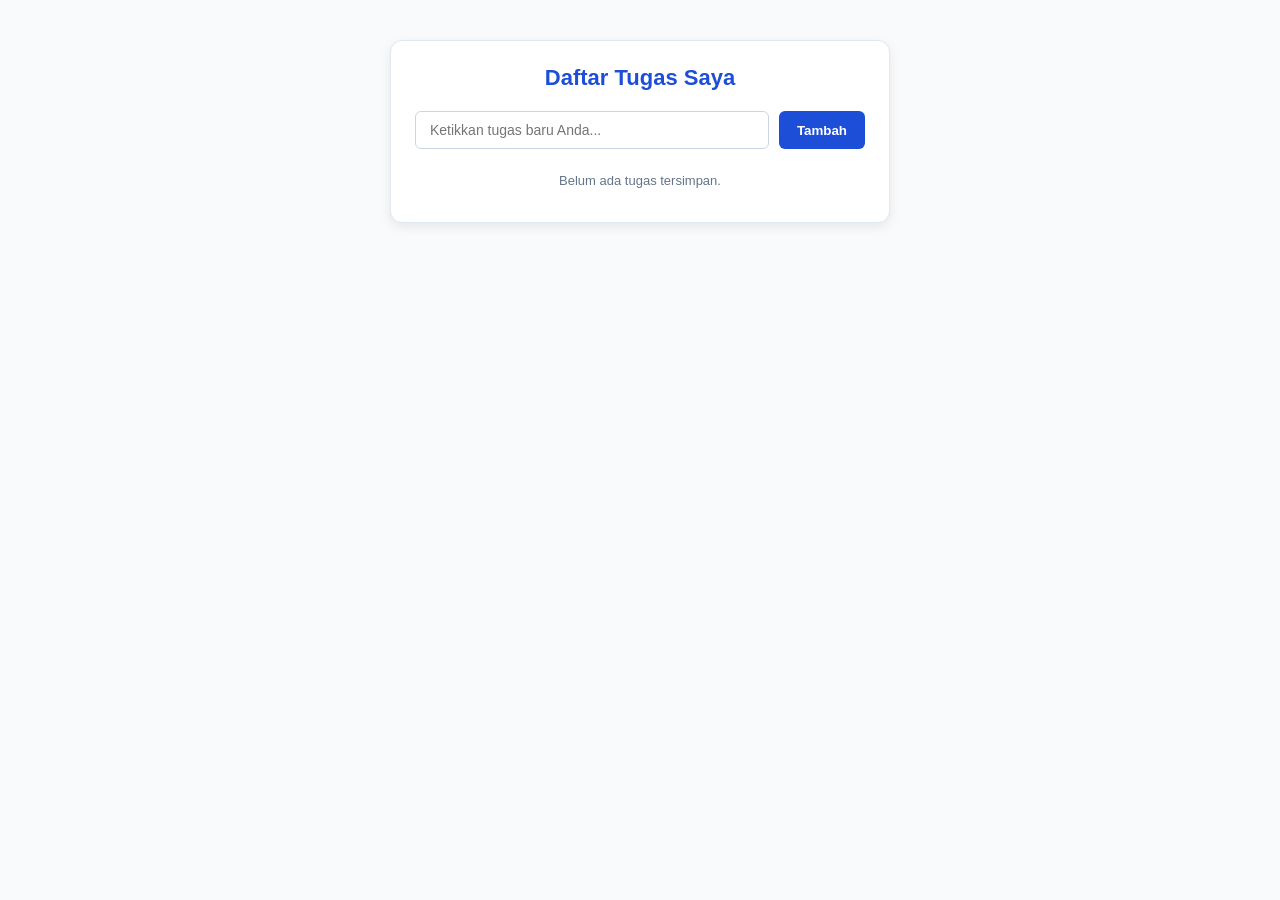
<file: index.html>
<!DOCTYPE html>
<html lang="id">
<head>
    <meta charset="UTF-8">
    <meta name="viewport" content="width=device-width, initial-scale=1.0">
    <title>Aplikasi To-Do List - Modul 5</title>
    <link rel="stylesheet" href="style.css">
</head>
<body>
    <div class="todo-app">
    <h2>Daftar Tugas Saya</h2>

 <!-- Form Input Tugas -->
    <form id="todoForm" novalidate>
    <div class="input-section">
    <input type="text" id="taskInput" placeholder="Ketikkan tugas baru Anda...">
    <button type="submit" class="add-btn">Tambah</button>
 </div>
 <div class="error-message" id="inputError">Tugas tidak boleh kosong atau
kurang dari 3 karakter!</div>
    </form>
    <!-- Daftar Tugas -->
     <ul class="todo-list" id="todoList"></ul>
 </div>
    <script src="script.js"></script>
</body>
</html>
</file>
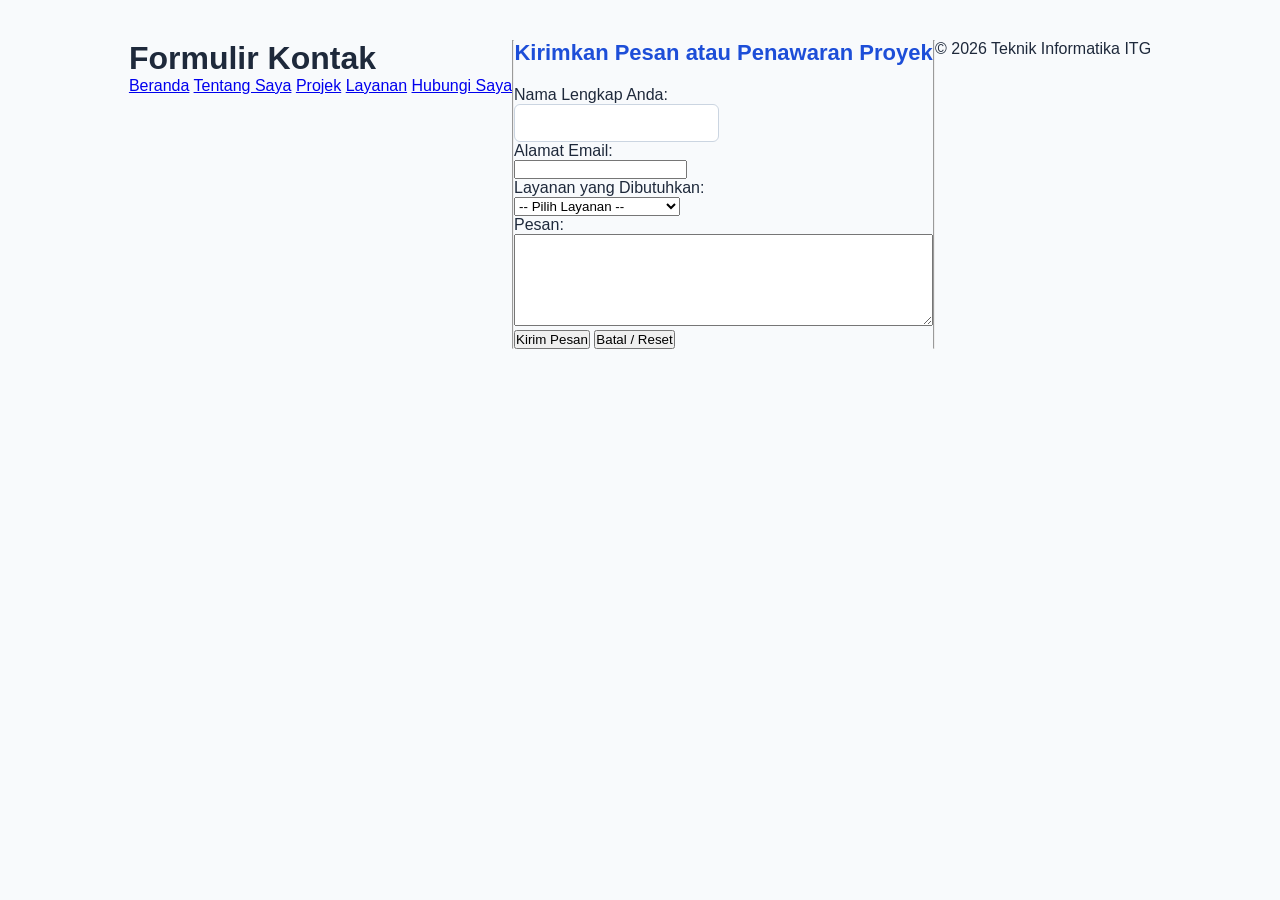
<file: kontak.html>
<!DOCTYPE html>
<html lang="id">
<head>
    <meta charset="UTF-8">
    <meta name="viewport" content="width=device-width, initial-scale=1.0">
    <title>Modul 2 - Form Kontak</title>

     <link rel="stylesheet" href="style.css">
</head>
</head>
<body>

    <header>
        <h1>Formulir Kontak</h1>
    <nav>
        <a href="index.html">Beranda</a>
        <a href="tentang.html">Tentang Saya</a>
        <a href="projek.html">Projek</a>
        <a href="layanan.html">Layanan</a>
        <a href="kontak.html">Hubungi Saya</a>
    </nav>
    </header>

    <hr>

    <main>
        <section>
            <h2>Kirimkan Pesan atau Penawaran Proyek</h2>
            <form>

                <p>
                    <label for="nama_pengirim">Nama Lengkap Anda:</label><br>
                    <input type="text" id="nama_pengirim" name="nama_pengirim">
                </p>

                <p>
                    <label for="email_pengirim">Alamat Email:</label><br>
                    <input type="email" id="email_pengirim" name="email_pengirim">
                </p>

                <p>
                    <label for="jenis_layanan">Layanan yang Dibutuhkan:</label><br>
                    <select id="jenis_layanan" name="jenis_layanan">
                        <option value="">-- Pilih Layanan --</option>
                        <option value="web">Pembuatan Web</option>
                        <option value="app">Pengembangan Aplikasi</option>
                        <option value="other">Lain-lain</option>
                    </select>
                </p>

                <p>
                    <label for="pesan">Pesan:</label><br>
                    <textarea id="pesan" name="pesan" rows="6" cols="50"></textarea>
                </p>

                <p>
                    <button type="submit">Kirim Pesan</button>
                    <button type="reset">Batal / Reset</button>
                </p>

            </form>
        </section>
    </main>

    <hr>

    <footer>
        <p>&copy; 2026 Teknik Informatika ITG</p>
    </footer>

</body>
</html>
</file>
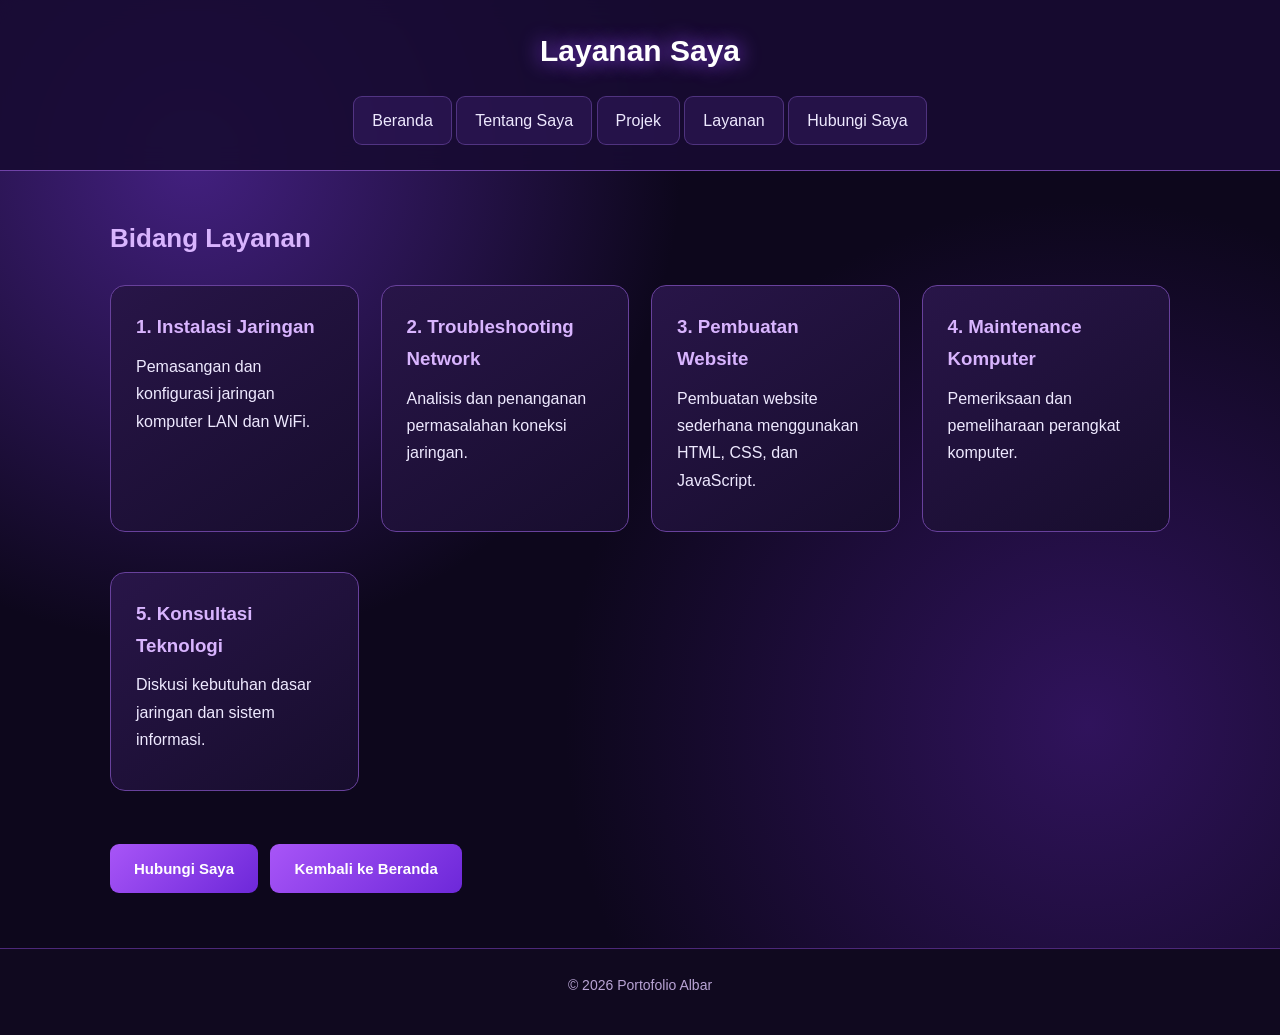
<file: layanan.html>
<!DOCTYPE html>
<html lang="id">
<head>
    <meta charset="UTF-8">
    <meta name="viewport" content="width=device-width, initial-scale=1.0">
    <title>Layanan - Albar</title>
    <link rel="stylesheet" href="style2.css">
</head>
<body>

<header>
    <h1>Layanan Saya</h1>
    <nav>
        <a href="index.html">Beranda</a>
        <a href="tentang.html">Tentang Saya</a>
        <a href="projek.html">Projek</a>
        <a href="layanan.html">Layanan</a>
        <a href="kontak.html">Hubungi Saya</a>
    </nav>
</header>

<main>
    <h2>Bidang Layanan</h2>

    <div class="container">
        <article class="card">
            <h3>1. Instalasi Jaringan</h3>
            <p>Pemasangan dan konfigurasi
            jaringan komputer LAN dan WiFi.</p>
        </article>

        <article class="card">
            <h3>2. Troubleshooting Network</h3>
            <p>Analisis dan penanganan
            permasalahan koneksi jaringan.</p>
        </article>

        <article class="card">
            <h3>3. Pembuatan Website</h3>
            <p>Pembuatan website sederhana
            menggunakan HTML, CSS, dan JavaScript.</p>
        </article>

        <article class="card">
            <h3>4. Maintenance Komputer</h3>
            <p>Pemeriksaan dan pemeliharaan
            perangkat komputer.</p>
        </article>

        <article class="card">
            <h3>5. Konsultasi Teknologi</h3>
            <p>Diskusi kebutuhan dasar
            jaringan dan sistem informasi.</p>
        </article>
    </div>

    <a href="kontak.html" class="btn">
        Hubungi Saya
    </a>

    <a href="index.html" class="btn">
        Kembali ke Beranda
    </a>
</main>

<footer>
    <p>&copy; 2026 Portofolio Albar</p>
</footer>

</body>
</html>
</file>
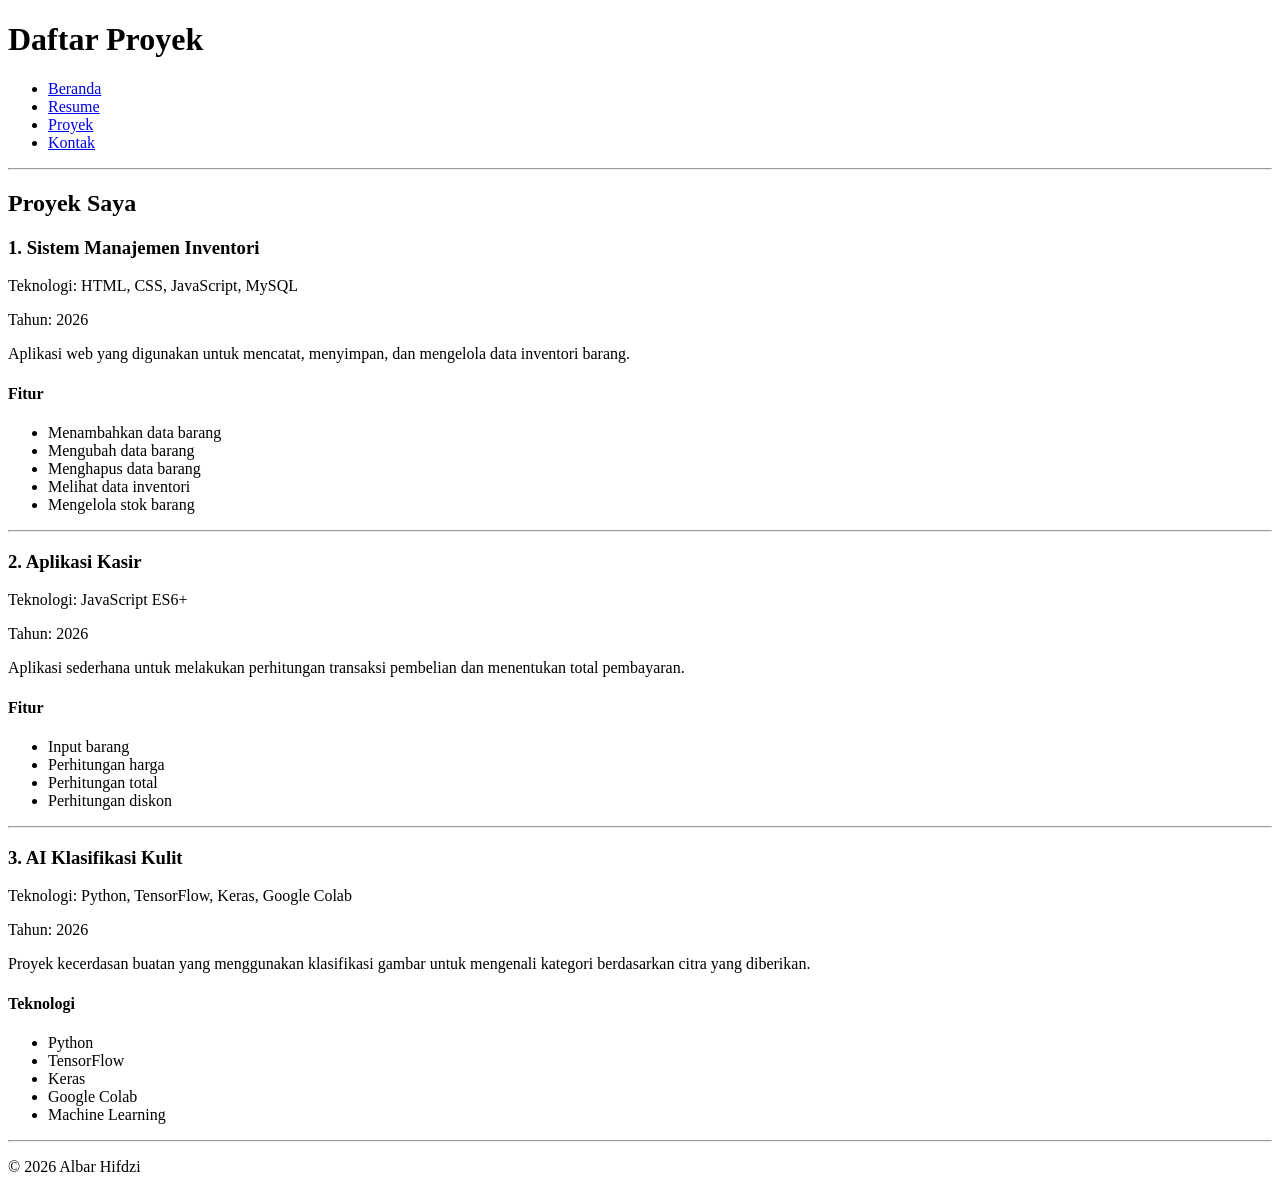
<file: project.html>
<!DOCTYPE html>
<html lang="id">
<head>
    <meta charset="UTF-8">
    <meta name="viewport" content="width=device-width, initial-scale=1.0">
    <title>Proyek - Albar Hifdzi</title>
</head>
<body>

    <header>
        <h1>Daftar Proyek</h1>

        <nav>
            <ul>
                <li><a href="index.html">Beranda</a></li>
                <li><a href="resume.html">Resume</a></li>
                <li><a href="project.html">Proyek</a></li>
                <li><a href="kontak.html">Kontak</a></li>
            </ul>
        </nav>
    </header>

    <hr>

    <main>

        <section>
            <h2>Proyek Saya</h2>

            <article>
                <header>
                    <h3>1. Sistem Manajemen Inventori</h3>

                    <p>
                        Teknologi:
                        HTML, CSS, JavaScript, MySQL
                    </p>

                    <p>
                        Tahun:
                        <time datetime="2026">2026</time>
                    </p>
                </header>

                <p>
                    Aplikasi web yang digunakan untuk mencatat,
                    menyimpan, dan mengelola data inventori barang.
                </p>

                <h4>Fitur</h4>

                <ul>
                    <li>Menambahkan data barang</li>
                    <li>Mengubah data barang</li>
                    <li>Menghapus data barang</li>
                    <li>Melihat data inventori</li>
                    <li>Mengelola stok barang</li>
                </ul>
            </article>

            <hr>

            <article>
                <header>
                    <h3>2. Aplikasi Kasir</h3>

                    <p>
                        Teknologi: JavaScript ES6+
                    </p>

                    <p>
                        Tahun:
                        <time datetime="2026">2026</time>
                    </p>
                </header>

                <p>
                    Aplikasi sederhana untuk melakukan perhitungan
                    transaksi pembelian dan menentukan total pembayaran.
                </p>

                <h4>Fitur</h4>

                <ul>
                    <li>Input barang</li>
                    <li>Perhitungan harga</li>
                    <li>Perhitungan total</li>
                    <li>Perhitungan diskon</li>
                </ul>
            </article>

            <hr>

            <article>
                <header>
                    <h3>3. AI Klasifikasi Kulit</h3>

                    <p>
                        Teknologi: Python, TensorFlow,
                        Keras, Google Colab
                    </p>

                    <p>
                        Tahun:
                        <time datetime="2026">2026</time>
                    </p>
                </header>

                <p>
                    Proyek kecerdasan buatan yang menggunakan
                    klasifikasi gambar untuk mengenali kategori
                    berdasarkan citra yang diberikan.
                </p>

                <h4>Teknologi</h4>

                <ul>
                    <li>Python</li>
                    <li>TensorFlow</li>
                    <li>Keras</li>
                    <li>Google Colab</li>
                    <li>Machine Learning</li>
                </ul>
            </article>

        </section>

    </main>

    <hr>

    <footer>
        <p>&copy; 2026 Albar Hifdzi</p>
    </footer>

</body>
</html>
</file>
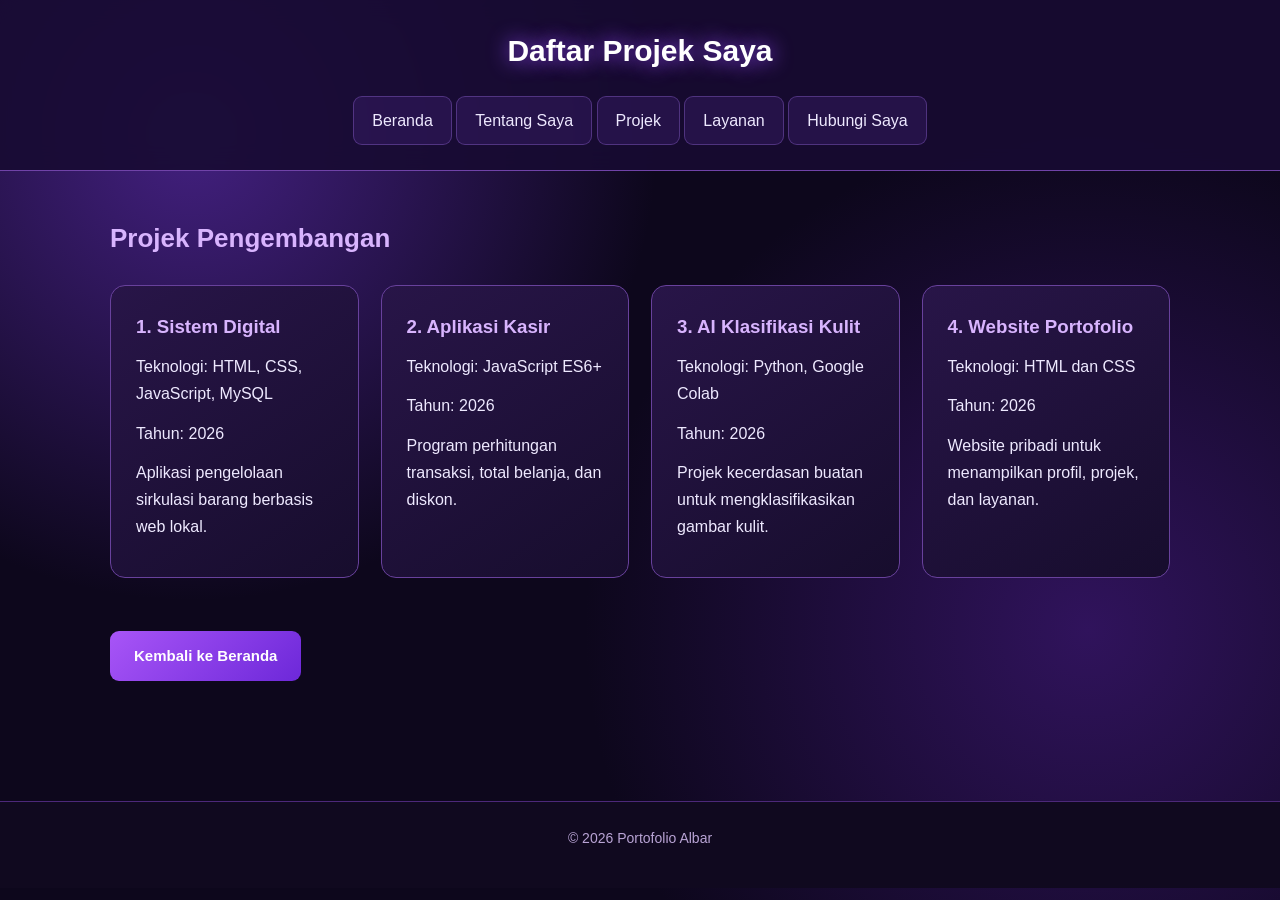
<file: projek.html>
<!DOCTYPE html>
<html lang="id">
<head>
    <meta charset="UTF-8">
    <meta name="viewport" content="width=device-width, initial-scale=1.0">
    <title>Projek Saya - Albar</title>
    <link rel="stylesheet" href="style2.css">
</head>
<body>

<header>
    <h1>Daftar Projek Saya</h1>
    <nav>
        <a href="index.html">Beranda</a>
        <a href="tentang.html">Tentang Saya</a>
        <a href="projek.html">Projek</a>
        <a href="layanan.html">Layanan</a>
        <a href="kontak.html">Hubungi Saya</a>
    </nav>
</header>

<main>
    <h2>Projek Pengembangan</h2>

    <div class="container">
        <article class="card">
            <h3>1. Sistem Digital</h3>
            <p>Teknologi: HTML, CSS, JavaScript,
            MySQL</p>
            <p>Tahun: <time datetime="2026">2026</time></p>
            <p>Aplikasi pengelolaan sirkulasi
            barang berbasis web lokal.</p>
        </article>

        <article class="card">
            <h3>2. Aplikasi Kasir</h3>
            <p>Teknologi: JavaScript ES6+</p>
            <p>Tahun: <time datetime="2026">2026</time></p>
            <p>Program perhitungan transaksi,
            total belanja, dan diskon.</p>
        </article>

        <article class="card">
            <h3>3. AI Klasifikasi Kulit</h3>
            <p>Teknologi: Python, Google Colab</p>
            <p>Tahun: <time datetime="2026">2026</time></p>
            <p>Projek kecerdasan buatan untuk
            mengklasifikasikan gambar kulit.</p>
        </article>

        <article class="card">
            <h3>4. Website Portofolio</h3>
            <p>Teknologi: HTML dan CSS</p>
            <p>Tahun: <time datetime="2026">2026</time></p>
            <p>Website pribadi untuk menampilkan
            profil, projek, dan layanan.</p>
        </article>
    </div>

    <a href="index.html" class="btn">
        Kembali ke Beranda
    </a>
</main>

<footer>
    <p>&copy; 2026 Portofolio Albar</p>
</footer>

</body>
</html>
</file>
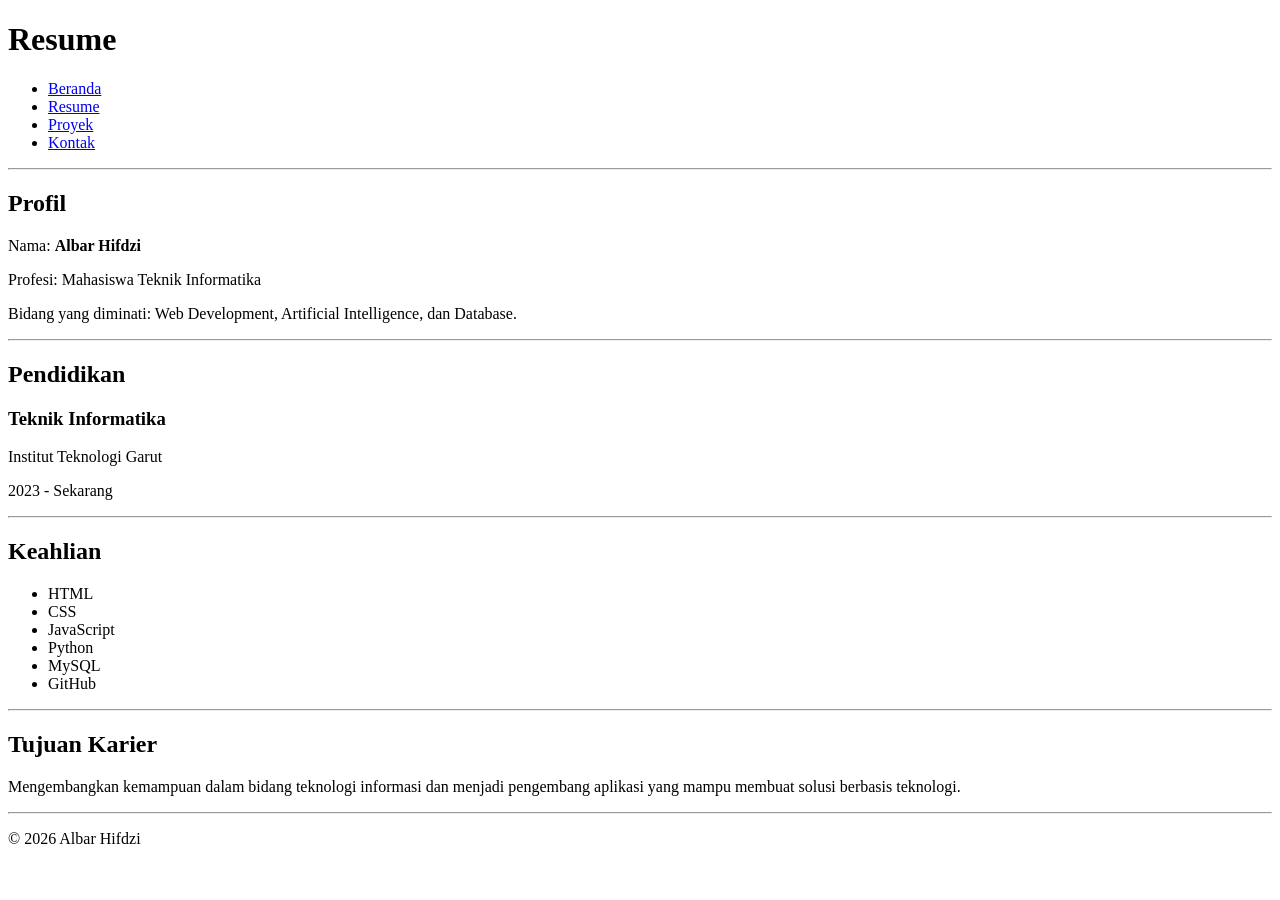
<file: resume.html>
<!DOCTYPE html>
<html lang="id">
<head>
    <meta charset="UTF-8">
    <meta name="viewport" content="width=device-width, initial-scale=1.0">
    <title>Resume - Albar Hifdzi</title>
</head>
<body>

    <header>
        <h1>Resume</h1>

        <nav>
            <ul>
                <li><a href="index.html">Beranda</a></li>
                <li><a href="resume.html">Resume</a></li>
                <li><a href="project.html">Proyek</a></li>
                <li><a href="kontak.html">Kontak</a></li>
            </ul>
        </nav>
    </header>

    <hr>

    <main>

        <section>
            <h2>Profil</h2>

            <p>
                Nama: <strong>Albar Hifdzi</strong>
            </p>

            <p>
                Profesi: Mahasiswa Teknik Informatika
            </p>

            <p>
                Bidang yang diminati: Web Development,
                Artificial Intelligence, dan Database.
            </p>
        </section>

        <hr>

        <section>
            <h2>Pendidikan</h2>

            <article>
                <h3>Teknik Informatika</h3>

                <p>
                    Institut Teknologi Garut
                </p>

                <p>
                    <time datetime="2023">2023</time> -
                    Sekarang
                </p>
            </article>
        </section>

        <hr>

        <section>
            <h2>Keahlian</h2>

            <ul>
                <li>HTML</li>
                <li>CSS</li>
                <li>JavaScript</li>
                <li>Python</li>
                <li>MySQL</li>
                <li>GitHub</li>
            </ul>
        </section>

        <hr>

        <section>
            <h2>Tujuan Karier</h2>

            <p>
                Mengembangkan kemampuan dalam bidang teknologi
                informasi dan menjadi pengembang aplikasi yang
                mampu membuat solusi berbasis teknologi.
            </p>
        </section>

    </main>

    <hr>

    <footer>
        <p>&copy; 2026 Albar Hifdzi</p>
    </footer>

</body>
</html>
</file>
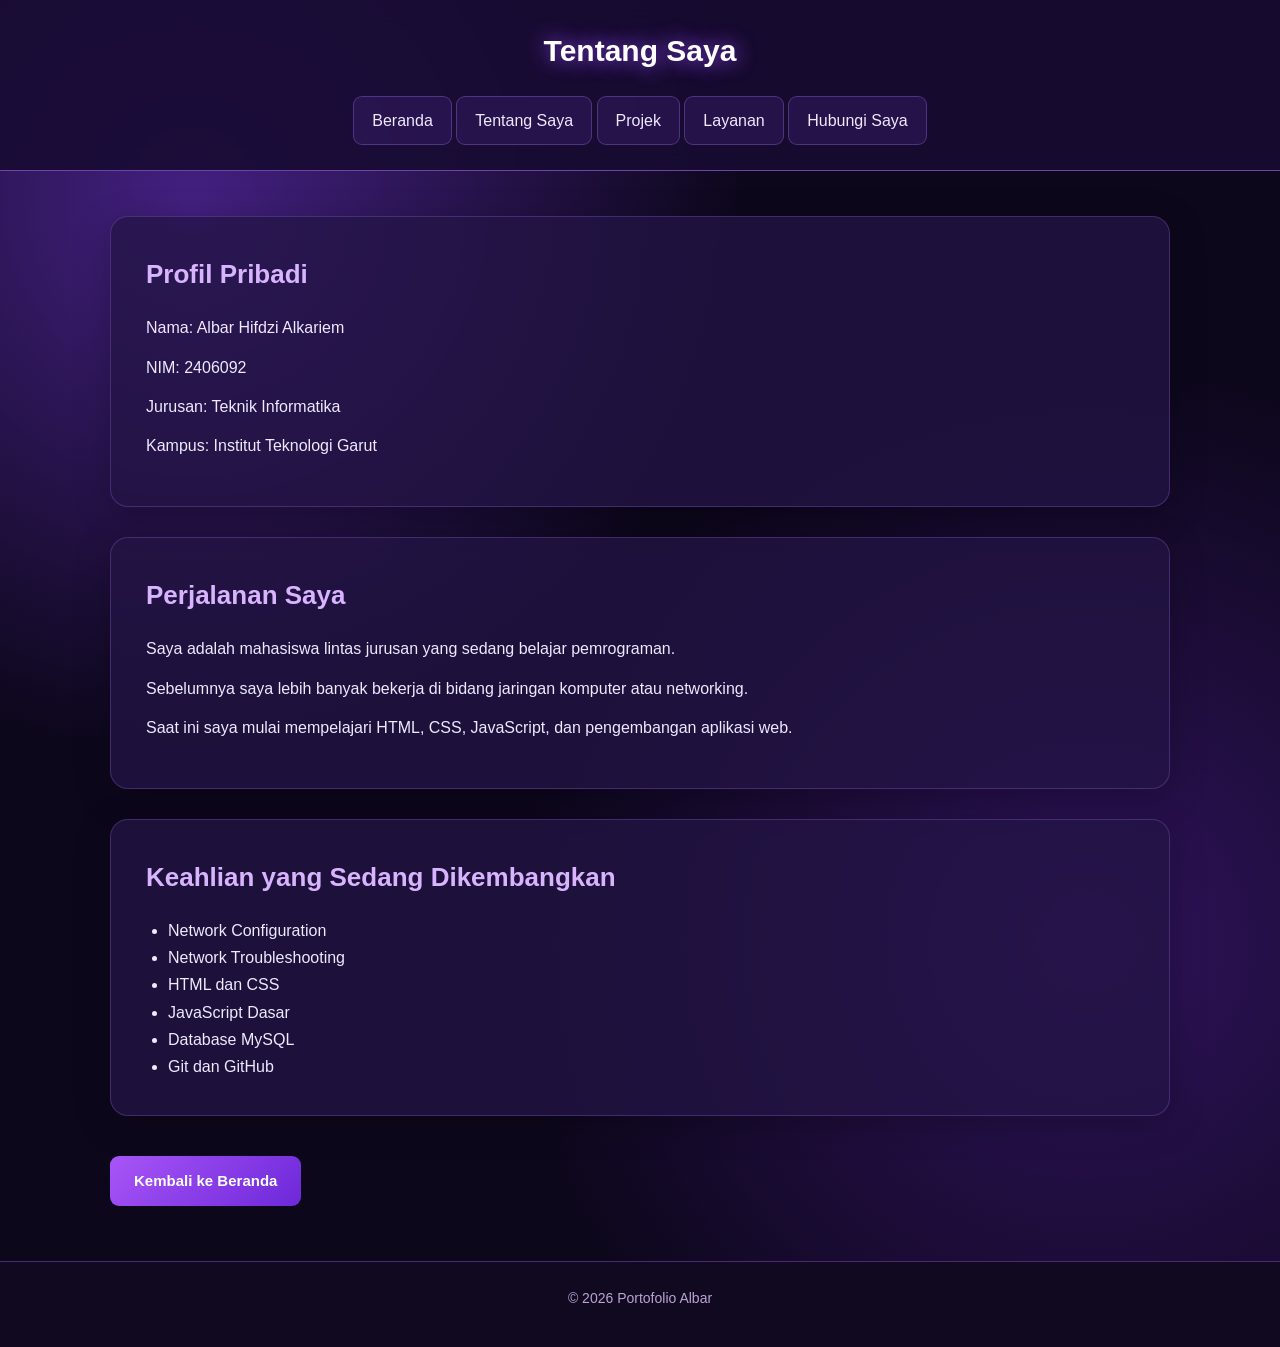
<file: tentang.html>
<!DOCTYPE html>
<html lang="id">
<head>
    <meta charset="UTF-8">
    <meta name="viewport" content="width=device-width, initial-scale=1.0">
    <title>Tentang Saya - Albar</title>
    <link rel="stylesheet" href="style2.css">
</head>
<body>

<header>
    <h1>Tentang Saya</h1>
    <nav>
        <a href="index.html">Beranda</a>
        <a href="tentang.html">Tentang Saya</a>
        <a href="projek.html">Projek</a>
        <a href="layanan.html">Layanan</a>
        <a href="kontak.html">Hubungi Saya</a>
    </nav>
</header>

<main>
    <section>
        <h2>Profil Pribadi</h2>
        <p>Nama: Albar Hifdzi Alkariem</p>
        <p>NIM: 2406092</p>
        <p>Jurusan: Teknik Informatika</p>
        <p>Kampus: Institut Teknologi Garut</p>
    </section>

    <section>
        <h2>Perjalanan Saya</h2>
        <p>Saya adalah mahasiswa lintas jurusan
        yang sedang belajar pemrograman.</p>

        <p>Sebelumnya saya lebih banyak bekerja
        di bidang jaringan komputer atau networking.</p>

        <p>Saat ini saya mulai mempelajari HTML,
        CSS, JavaScript, dan pengembangan aplikasi web.</p>
    </section>

    <section>
        <h2>Keahlian yang Sedang Dikembangkan</h2>
        <ul>
            <li>Network Configuration</li>
            <li>Network Troubleshooting</li>
            <li>HTML dan CSS</li>
            <li>JavaScript Dasar</li>
            <li>Database MySQL</li>
            <li>Git dan GitHub</li>
        </ul>
    </section>

    <a href="index.html" class="btn">
        Kembali ke Beranda
    </a>
</main>

<footer>
    <p>&copy; 2026 Portofolio Albar</p>
</footer>

</body>
</html>
</file>
<file: style.css>
* {
    box-sizing: border-box;
    margin: 0;
    padding: 0;
}

body {
    font-family: 'Segoe UI', Tahoma, Geneva, Verdana, sans-serif;
    background-color: #f8fafc;
    color: #1e293b;
    padding: 40px 20px;
    display: flex;
    justify-content: center;
}

.todo-app {
    background: #ffffff;
    width: 100%;
    max-width: 500px;
    padding: 24px;
    border-radius: 12px;
    border: 1px solid #e2e8f0;
    box-shadow: 0 4px 12px rgba(0, 0, 0, 0.08);
}

h2 {
    color: #1d4ed8;
    margin-bottom: 20px;
    text-align: center;
    font-size: 22px;
}

/* Bagian Input */
.input-section {
    display: flex;
    gap: 10px;
    margin-bottom: 8px;
}

input[type="text"] {
    flex: 1;
    padding: 10px 14px;
    border: 1px solid #cbd5e1;
    border-radius: 6px;
    font-size: 14px;
    outline: none;
}

input[type="text"].error {
    border-color: #dc3545;
    background-color: #fff5f5;
}

/* Tombol Tambah */
button.add-btn {
    background-color: #1d4ed8;
    color: white;
    border: none;
    padding: 10px 18px;
    border-radius: 6px;
    font-weight: bold;
    cursor: pointer;
}

button.add-btn:hover {
    background-color: #1e40af;
}

/* Pesan Error */
.error-message {
    color: #dc3545;
    font-size: 12px;
    margin-bottom: 14px;
    display: none;
}

/* Daftar Tugas */
.todo-list {
    list-style: none;
    margin-top: 14px;
}

.todo-item {
    display: flex;
    align-items: center;
    justify-content: space-between;
    padding: 10px 12px;
    background-color: #f1f5f9;
    border-radius: 6px;
    margin-bottom: 8px;
}

/* Tugas Selesai */
.todo-item.completed {
    border-left-color: #16a34a;
    opacity: 0.7;
}

.todo-item.completed .todo-text {
    text-decoration: line-through;
    color: #64748b;
}

.todo-text {
    font-size: 14px;
    flex: 1;
    margin-right: 10px;
}

/* Tombol Aksi */
.todo-actions {
    display: flex;
    gap: 6px;
}

.action-btn {
    border: none;
    padding: 5px 9px;
    border-radius: 4px;
    font-size: 12px;
    cursor: pointer;
    font-weight: bold;
}

/* Tombol Selesai */
.complete-btn {
    background-color: #16a34a;
    color: white;
}

.complete-btn:hover {
    background-color: #15803d;
}

/* Tombol Hapus */
.delete-btn {
    background-color: #dc2626;
    color: white;
}

.delete-btn:hover {
    background-color: #b91c1c;
}
</file>
<file: style2.css>
/* ==================================
   PORTOFOLIO WEB DEVELOPER
   TEMA UNGU MODERN
================================== */

/* Reset CSS */
* {
    margin: 0;
    padding: 0;
    box-sizing: border-box;
}

html {
    scroll-behavior: smooth;
}

body {
    font-family: 'Segoe UI', Arial, sans-serif;
    background:
        radial-gradient(
            circle at 15% 15%,
            #432080 0%,
            transparent 35%
        ),
        radial-gradient(
            circle at 85% 70%,
            #30135c 0%,
            transparent 40%
        ),
        #0d071c;
    color: #eee9ff;
    line-height: 1.7;
    min-height: 100vh;
}

/* ==================================
   HEADER
================================== */

body > header {
    background: rgba(24, 12, 50, 0.9);
    border-bottom: 1px solid #7043a8;
    padding: 25px 20px;
    text-align: center;
    backdrop-filter: blur(12px);
}

body > header h1 {
    color: #ffffff;
    font-size: 30px;
    margin-bottom: 8px;
    text-shadow: 0 0 20px #974bff;
}

body > header p {
    color: #c9a9ff;
}

/* ==================================
   NAVIGASI
================================== */

nav {
    margin: 20px auto 0;
    max-width: 1100px;
}

nav ul {
    display: flex;
    justify-content: center;
    align-items: center;
    flex-wrap: wrap;
    list-style: none;
    gap: 12px;
}

nav a {
    display: inline-block;
    color: #eee9ff;
    text-decoration: none;
    padding: 10px 18px;
    border-radius: 9px;
    background: rgba(145, 80, 255, 0.12);
    border: 1px solid rgba(180, 125, 255, 0.3);
    transition: all 0.3s ease;
}

nav a:hover {
    color: white;
    background: #7939d6;
    border-color: #c084fc;
    box-shadow: 0 0 18px #883cff80;
    transform: translateY(-3px);
}

/* ==================================
   KONTEN UTAMA
================================== */

main {
    max-width: 1100px;
    margin: 45px auto;
    padding: 0 20px;
    min-height: 60vh;
}

section {
    background: rgba(35, 20, 68, 0.75);
    border: 1px solid rgba(177, 120, 255, 0.25);
    border-radius: 18px;
    padding: 35px;
    margin-bottom: 30px;
    box-shadow: 0 8px 35px rgba(0, 0, 0, 0.25);
    transition: 0.3s ease;
}

section:hover {
    border-color: #9655ec;
    box-shadow: 0 10px 40px rgba(117, 52, 220, 0.2);
}

/* ==================================
   HERO / BERANDA
================================== */

.hero {
    text-align: center;
    padding: 70px 35px;
    background: linear-gradient(
        135deg,
        rgba(87, 36, 150, 0.8),
        rgba(24, 12, 54, 0.95)
    );
}

.hero h2 {
    font-size: 34px;
    color: white;
}

.hero p {
    max-width: 700px;
    margin: 12px auto;
    color: #d7c8ee;
}

/* ==================================
   JUDUL DAN TEKS
================================== */

h2 {
    color: #d8b4fe;
    margin-bottom: 18px;
    font-size: 26px;
}

h3 {
    color: #c084fc;
    margin-bottom: 10px;
}

p {
    margin-bottom: 12px;
}

ul {
    padding-left: 22px;
}

a {
    color: #d8b4fe;
}

a:hover {
    color: white;
}

/* ==================================
   KARTU PROJEK DAN LAYANAN
================================== */

.container {
    display: grid;
    grid-template-columns:
        repeat(auto-fit, minmax(240px, 1fr));
    gap: 22px;
    margin: 25px 0;
}

.card {
    background: linear-gradient(
        145deg,
        #281548,
        #170d2d
    );
    border: 1px solid #68419c;
    border-radius: 15px;
    padding: 25px;
    transition: 0.3s ease;
}

.card:hover {
    transform: translateY(-8px);
    border-color: #c084fc;
    box-shadow: 0 12px 35px #8b3dff45;
}

.card h3 {
    color: #d8b4fe;
}

/* Artikel Projek */
article {
    padding: 20px;
    margin-bottom: 18px;
    border-radius: 12px;
    background: rgba(103, 51, 168, 0.12);
    border: 1px solid rgba(170, 110, 255, 0.2);
}

article header {
    background: transparent;
    padding: 0;
    border: none;
    text-align: left;
}

/* ==================================
   TOMBOL
================================== */

.btn,
button {
    display: inline-block;
    background: linear-gradient(
        135deg,
        #a855f7,
        #6d28d9
    );
    color: white;
    padding: 12px 24px;
    border: none;
    border-radius: 9px;
    text-decoration: none;
    font-size: 15px;
    font-weight: 600;
    cursor: pointer;
    margin: 10px 8px 10px 0;
    transition: 0.3s ease;
}

.btn:hover,
button:hover {
    color: white;
    background: linear-gradient(
        135deg,
        #c084fc,
        #7c3aed
    );
    transform: translateY(-3px);
    box-shadow: 0 0 22px #9333ea80;
}

/* ==================================
   FORM KONTAK
================================== */

form {
    max-width: 650px;
    padding: 25px;
    background: rgba(20, 10, 42, 0.65);
    border: 1px solid #654193;
    border-radius: 14px;
    margin-top: 20px;
}

label {
    display: block;
    color: #e9d5ff;
    font-weight: 600;
    margin: 15px 0 6px;
}

input[type="text"],
input[type="email"],
select,
textarea {
    width: 100%;
    padding: 13px;
    background: #170d2c;
    border: 1px solid #674196;
    border-radius: 8px;
    color: white;
    font-family: inherit;
    font-size: 15px;
    outline: none;
}

input:focus,
textarea:focus,
select:focus {
    border-color: #c084fc;
    box-shadow: 0 0 12px #9333ea50;
}

textarea {
    resize: vertical;
}

/* ==================================
   GAMBAR
================================== */

main img {
    display: block;
    max-width: 100%;
    height: auto;
    border-radius: 12px;
}

/* ==================================
   ASIDE / STATUS PEKERJAAN
================================== */

aside {
    max-width: 1100px;
    margin: 30px auto;
    padding: 25px;
    background: rgba(45, 24, 83, 0.8);
    border-left: 4px solid #a855f7;
    border-radius: 12px;
    color: #eee9ff;
}

/* ==================================
   FOOTER
================================== */

footer {
    background: #10091f;
    border-top: 1px solid #4c2879;
    text-align: center;
    padding: 25px;
    color: #b9a4d5;
    font-size: 14px;
}

hr {
    display: none;
}

/* ==================================
   ANIMASI
================================== */

@keyframes muncul {
    from {
        opacity: 0;
        transform: translateY(25px);
    }

    to {
        opacity: 1;
        transform: translateY(0);
    }
}

main section {
    animation: muncul 0.7s ease both;
}

main section:nth-child(2) {
    animation-delay: 0.15s;
}

main section:nth-child(3) {
    animation-delay: 0.3s;
}

/* ==================================
   RESPONSIVE HP
================================== */

@media (max-width: 700px) {

    body > header h1 {
        font-size: 23px;
    }

    nav ul {
        gap: 8px;
    }

    nav a {
        font-size: 13px;
        padding: 8px 11px;
    }

    main {
        margin: 25px auto;
        padding: 0 15px;
    }

    section {
        padding: 22px;
    }

    .hero {
        padding: 40px 20px;
    }

    .hero h2 {
        font-size: 26px;
    }

    h2 {
        font-size: 23px;
    }

    .container {
        grid-template-columns: 1fr;
    }

    aside {
        margin: 20px 15px;
    }
}

@media (prefers-reduced-motion: reduce) {
    *,
    *::before,
    *::after {
        animation: none !important;
        transition: none !important;
        scroll-behavior: auto !important;
    }
}
</file>
